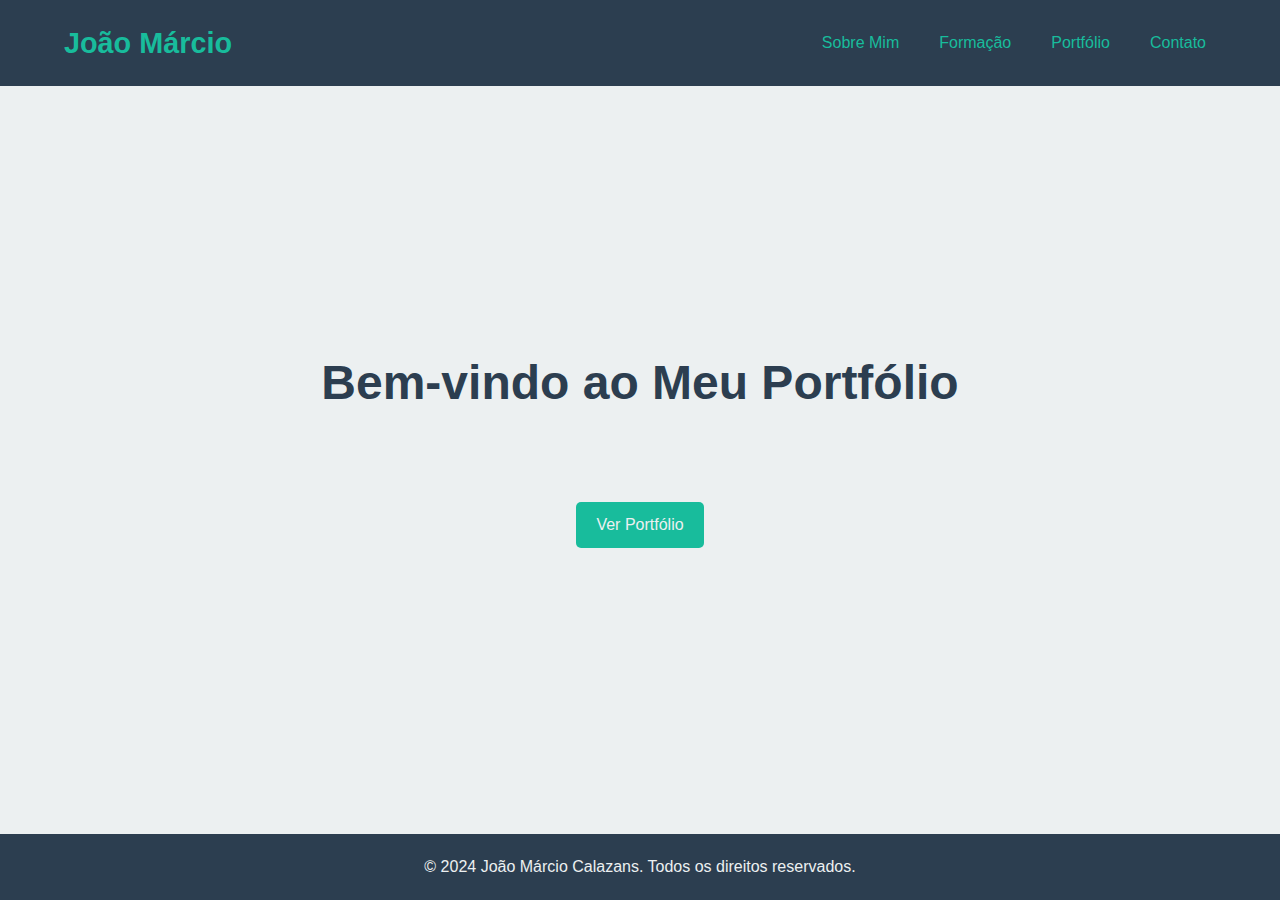
<file: index.html>
<!DOCTYPE html>
<html lang="pt-BR">
<head>
    <meta charset="UTF-8">
    <meta name="viewport" content="width=device-width, initial-scale=1.0">
    <title>Meu Portfólio</title>
    <link rel="stylesheet" href="style.css">
</head>
<body>
    <header>
        <div class="container">
            <h1>João Márcio</h1>
            <nav id="barra-navegacao">
                <ul>
                    <!--<li><a href="index.html">Início</a></li> -->
                    <li><a href="sobre.html">Sobre Mim</a></li>
                    <li><a href="formacao.html">Formação</a></li>
                    <li><a href="portfolio.html">Portfólio</a></li>
                    <li><a href="contato.html">Contato</a></li>
                </ul>
            </nav>
            <div class="menu-hamburger" id="menu-hamburger">
                <span></span>
                <span></span>
                <span></span>
            </div>
        </div>
    </header>
    <main>
        <section class="hero">
            <h2>Bem-vindo ao Meu Portfólio</h2>
            <p>Descubra mais sobre mim e meus projetos.</p>
            <a href="portfolio.html" class="botao">Ver Portfólio</a>
        </section>
    </main>
    <footer>
        <p>&copy; 2024 João Márcio Calazans. Todos os direitos reservados.</p>
    </footer>
    
    <script src="script.js"></script>
</body>
</html>
</file>
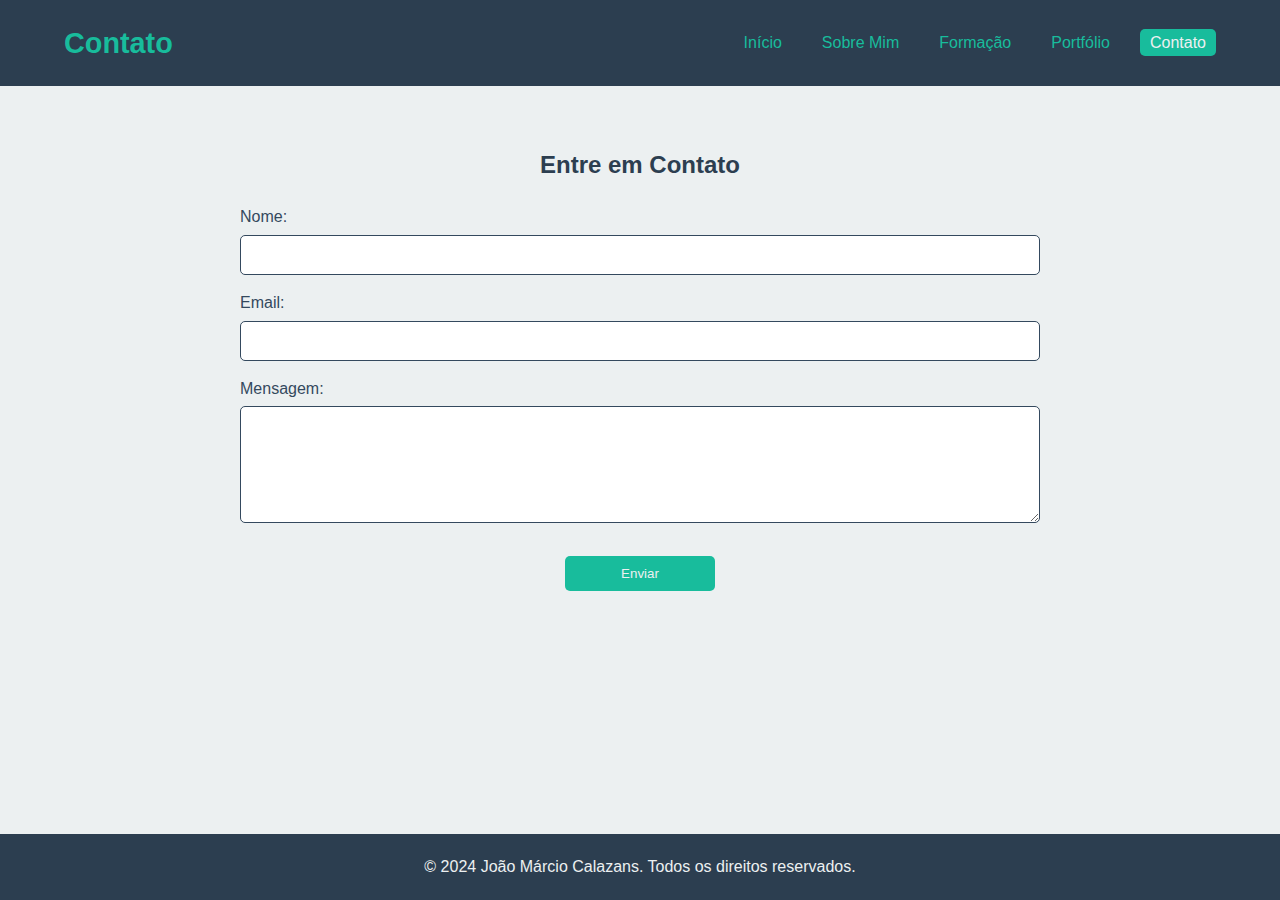
<file: contato.html>
<!DOCTYPE html>
<html lang="pt-BR">
<head>
    <meta charset="UTF-8">
    <meta name="viewport" content="width=device-width, initial-scale=1.0">
    <title>Contato</title>
    <link rel="stylesheet" href="style.css">
</head>
<body>
    <header>
        <div class="container">
            <h1>Contato</h1>
            <nav id="barra-navegacao">
                <ul>
                    <li><a href="index.html">Início</a></li>
                    <li><a href="sobre.html">Sobre Mim</a></li>
                    <li><a href="formacao.html">Formação</a></li>
                    <li><a href="portfolio.html">Portfólio</a></li>
                    <li><a href="contato.html" class="ativo">Contato</a></li>
                </ul>
            </nav>
            <div class="menu-hamburger" id="menu-hamburger">
                <span></span>
                <span></span>
                <span></span>
            </div>
        </div>
    </header>
    <main>
        <section class="contato">
            <h2>Entre em Contato</h2>
            <form id="formularioContato">
                <div class="grupo-formulario">
                    <label for="nome">Nome:</label>
                    <input type="text" id="nome" name="nome" required>
                </div>
                <div class="grupo-formulario">
                    <label for="email">Email:</label>
                    <input type="email" id="email" name="email" required>
                </div>
                <div class="grupo-formulario">
                    <label for="mensagem">Mensagem:</label>
                    <textarea id="mensagem" name="mensagem" rows="5" required></textarea>
                </div>
                <button type="submit" class="botao">Enviar</button>
                <p id="mensagemFormulario"></p>
            </form>
        </section>
    </main>
    <footer>
        <p>&copy; 2024 João Márcio Calazans. Todos os direitos reservados.</p>
    </footer>
    
    <script src="script.js"></script>
</body>
</html>
</file>
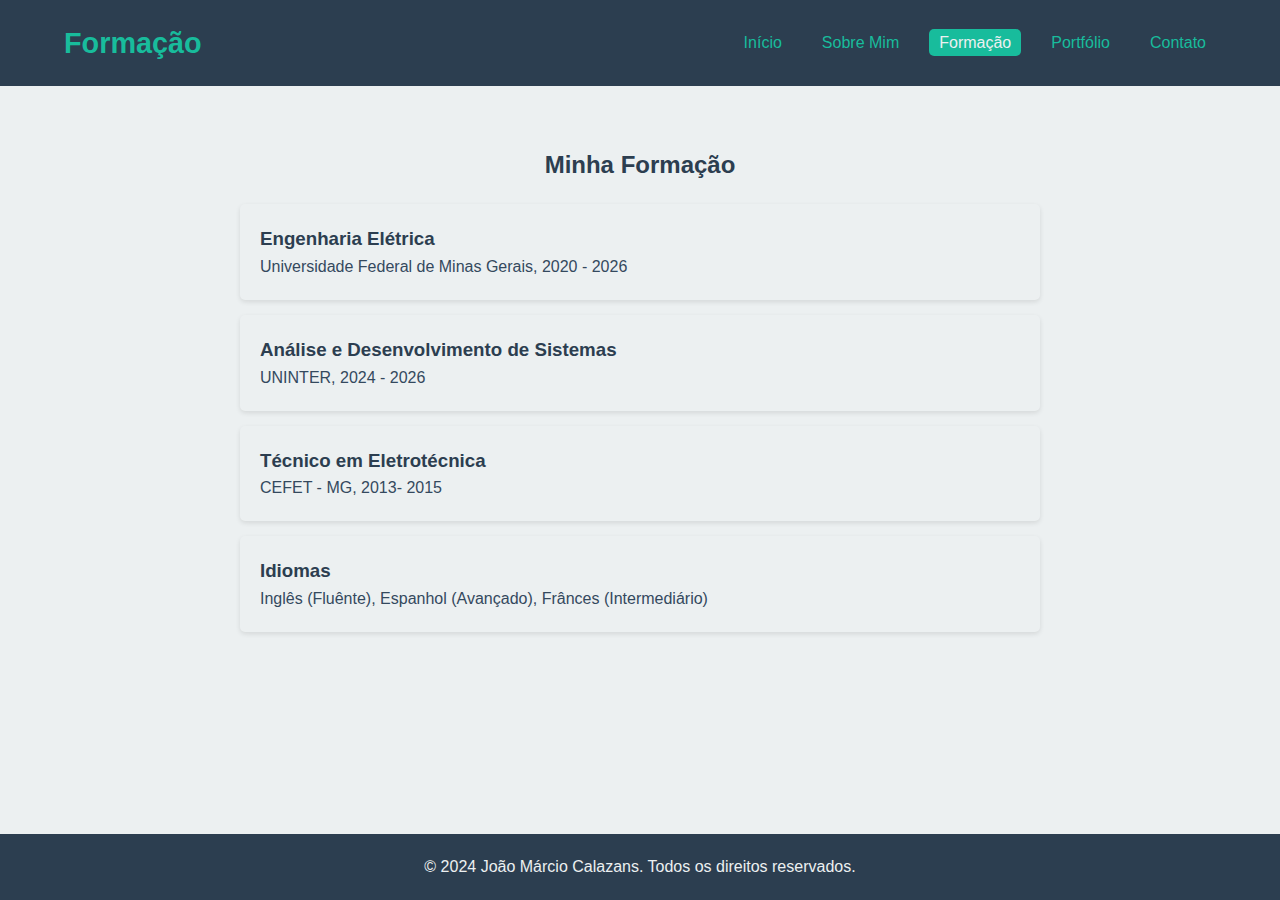
<file: formacao.html>
<!DOCTYPE html>
<html lang="pt-BR">
<head>
    <meta charset="UTF-8">
    <meta name="viewport" content="width=device-width, initial-scale=1.0">
    <title>Formação</title>
    <link rel="stylesheet" href="style.css">
</head>
<body>
    <header>
        <div class="container">
            <h1>Formação</h1>
            <nav id="barra-navegacao">
                <ul>
                    <li><a href="index.html">Início</a></li>
                    <li><a href="sobre.html">Sobre Mim</a></li>
                    <li><a href="formacao.html" class="ativo">Formação</a></li>
                    <li><a href="portfolio.html">Portfólio</a></li>
                    <li><a href="contato.html">Contato</a></li>
                </ul>
            </nav>
            <div class="menu-hamburger" id="menu-hamburger">
                <span></span>
                <span></span>
                <span></span>
            </div>
        </div>
    </header>
    <main>
        <section class="formacao">
            <h2>Minha Formação</h2>
            <ul>
                <li>
                    <h3>Engenharia Elétrica</h3>
                    <p>Universidade Federal de Minas Gerais, 2020 - 2026</p>
                </li>
                <li>
                    <h3>Análise e Desenvolvimento de Sistemas</h3>
                    <p>UNINTER, 2024 - 2026</p>
                </li>
                <li>
                    <h3>Técnico em Eletrotécnica</h3>
                    <p>CEFET - MG, 2013- 2015</p>
                </li>
                <li>
                    <h3>Idiomas</h3>
                    <p>Inglês (Fluênte), Espanhol (Avançado), Frânces (Intermediário)</p>
                </li>
            </ul>
        </section>
    </main>
    <footer>
        <p>&copy; 2024 João Márcio Calazans. Todos os direitos reservados.</p>
    </footer>
    
    <script src="script.js"></script>
</body>
</html>
</file>
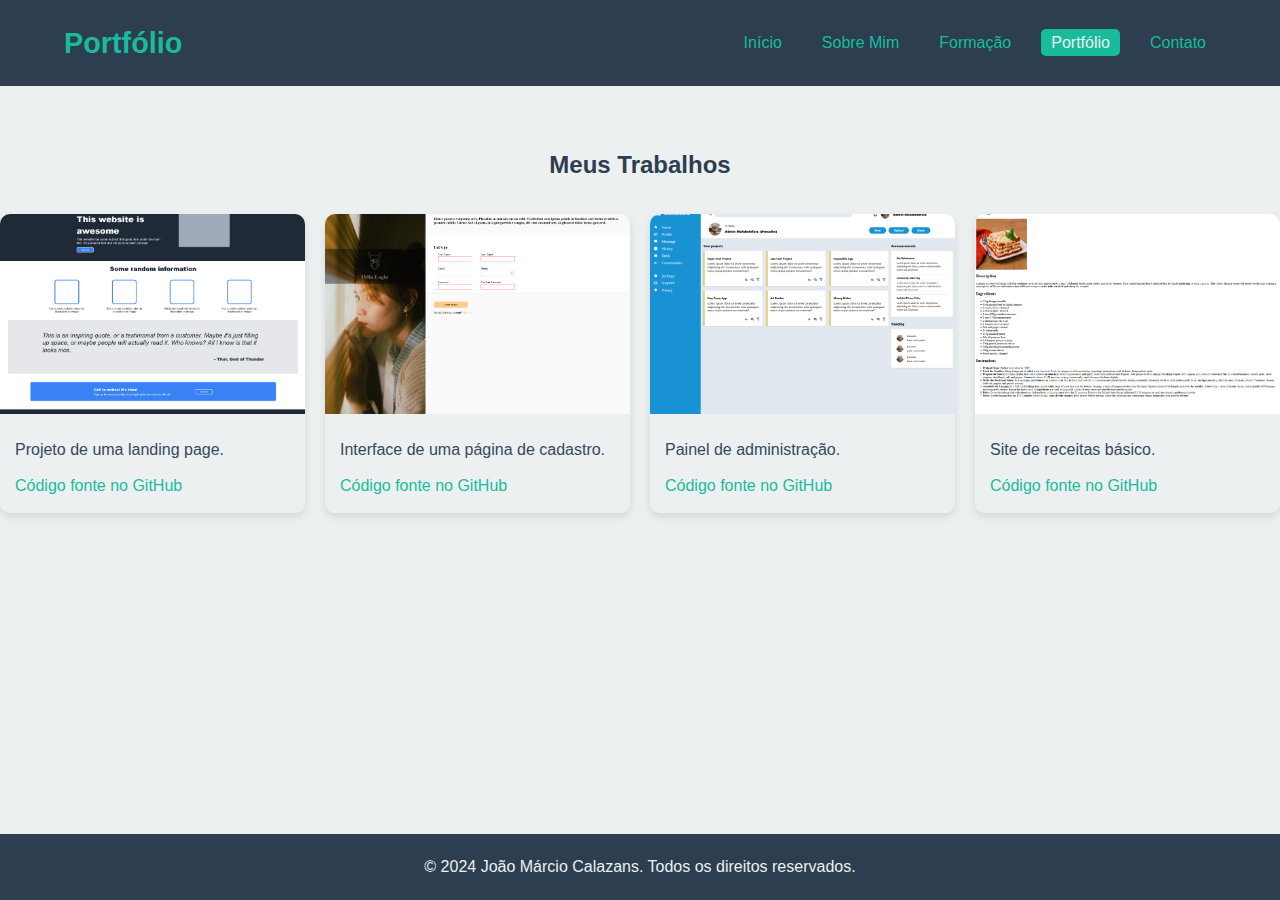
<file: portfolio.html>
<!DOCTYPE html>
<html lang="pt-BR">
<head>
    <meta charset="UTF-8">
    <meta name="viewport" content="width=device-width, initial-scale=1.0">
    <title>Portfólio</title>
    <link rel="stylesheet" href="style.css">
</head>
<body>
    <header>
        <div class="container">
            <h1>Portfólio</h1>
            <nav id="barra-navegacao">
                <ul>
                    <li><a href="index.html">Início</a></li>
                    <li><a href="sobre.html">Sobre Mim</a></li>
                    <li><a href="formacao.html">Formação</a></li>
                    <li><a href="portfolio.html" class="ativo">Portfólio</a></li>
                    <li><a href="contato.html">Contato</a></li>
                </ul>
            </nav>
            <div class="menu-hamburger" id="menu-hamburger">
                <span></span>
                <span></span>
                <span></span>
            </div>
        </div>
    </header>
    <main>
        <section class="projetos">
            <h2>Meus Trabalhos</h2>
            <div class="grade-projetos">
                <div class="cartao-projeto">
                    <div class="container-projeto">
                        <a href="https://jmcalazans.github.io/landing-page/" target="_blank" class="link-projeto">
                            <img src="img/landing-page.png" alt="Exemplo da Landing Page">
                            <div class="sobreposicao">
                                <h3>Landing Page</h3>
                            </div>
                        </a>
                        <div class="descricao-projeto">
                            <p>Projeto de uma landing page.</p>
                            <p><a href="https://github.com/jmcalazans/landing-page" target="_blank" class="link-codigo-fonte">Código fonte no GitHub</a></p>
                        </div>
                    </div>
                </div>
                <div class="cartao-projeto">
                    <div class="container-projeto">
                        <a href="https://jmcalazans.github.io/login-page/" target="_blank" class="link-projeto">
                            <img src="img/login-page.png" alt="Exemplo da Login Page">
                            <div class="sobreposicao">
                                <h3>Login Page</h3>
                            </div>
                        </a>
                        <div class="descricao-projeto">
                            <p>Interface de uma página de cadastro.</p>
                            <p><a href="https://github.com/jmcalazans/login-page" target="_blank" class="link-codigo-fonte">Código fonte no GitHub</a></p>
                        </div>
                    </div>
                </div>
                <div class="cartao-projeto">
                    <div class="container-projeto">
                        <a href="https://jmcalazans.github.io/adm-dashboard/" target="_blank" class="link-projeto">
                            <img src="img/adm-dashboard.png" alt="Exemplo do Admin Dashboard">
                            <div class="sobreposicao">
                                <h3>Admin Dashboard</h3>
                            </div>
                        </a>
                        <div class="descricao-projeto">
                            <p>Painel de administração.</p>
                            <p><a href="https://github.com/jmcalazans/adm-dashboard" target="_blank" class="link-codigo-fonte">Código fonte no GitHub</a></p>
                        </div>
                    </div>
                </div>
                <div class="cartao-projeto">
                    <div class="container-projeto">
                        <a href="https://jmcalazans.github.io/odin-recipes/" target="_blank" class="link-projeto">
                            <img src="img/recipes.png" alt="Exemplo do Odin Recipes">
                            <div class="sobreposicao">
                                <h3>Odin Recipes</h3>
                            </div>
                        </a>
                        <div class="descricao-projeto">
                            <p>Site de receitas básico.</p>
                            <p><a href="https://github.com/jmcalazans/odin-recipes" target="_blank" class="link-codigo-fonte">Código fonte no GitHub</a></p>
                        </div>
                    </div>
                </div>
            </div>
        </section>
    </main>
    <footer>
        <p>&copy; 2024 João Márcio Calazans. Todos os direitos reservados.</p>
    </footer>
    
    <script src="script.js"></script>
</body>
</html>
</file>
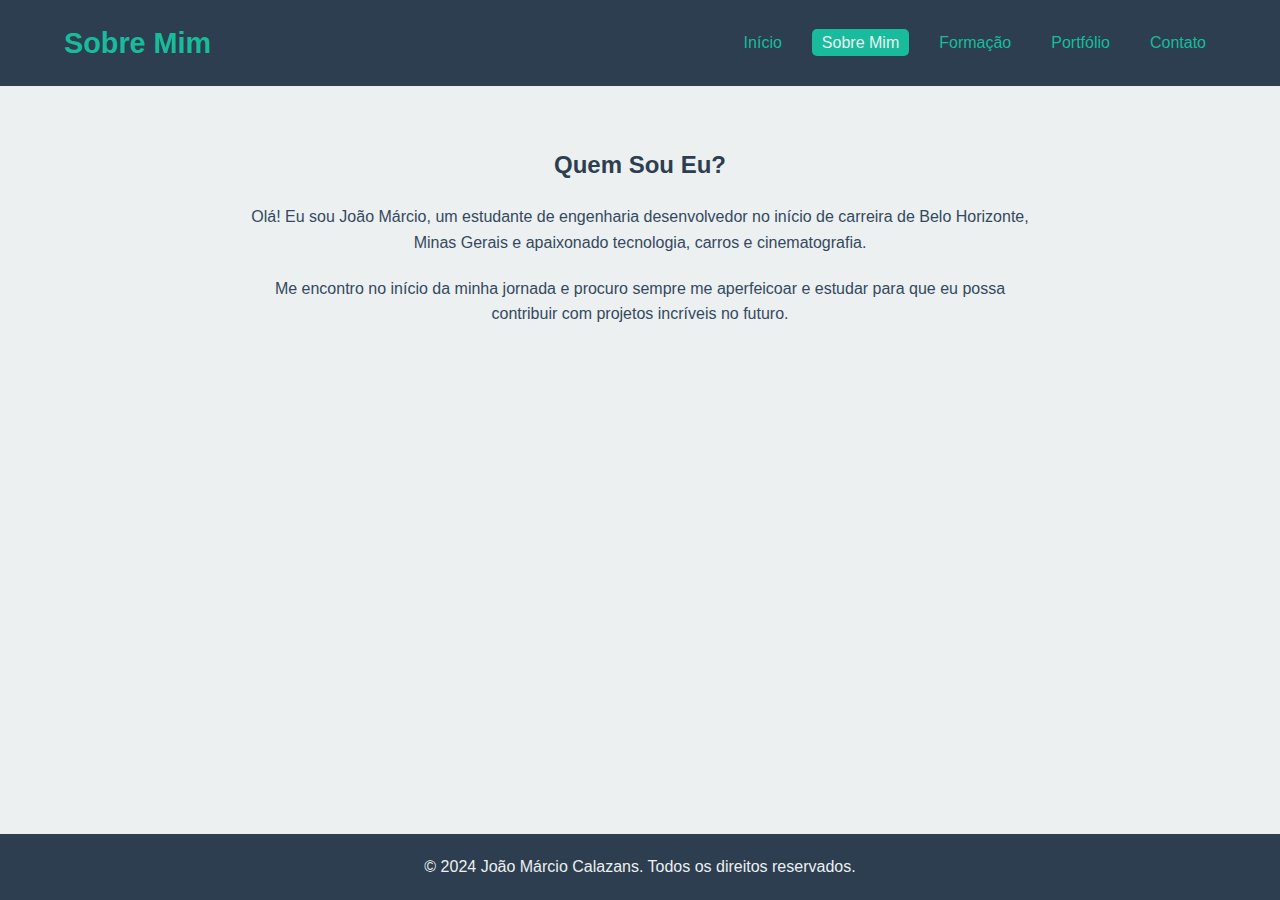
<file: sobre.html>
<!DOCTYPE html>
<html lang="pt-BR">
<head>
    <meta charset="UTF-8">
    <meta name="viewport" content="width=device-width, initial-scale=1.0">
    <title>Sobre Mim</title>
    <link rel="stylesheet" href="style.css">
</head>
<body>
    <header>
        <div class="container">
            <h1>Sobre Mim</h1>
            <nav id="barra-navegacao">
                <ul>
                    <li><a href="index.html">Início</a></li>
                    <li><a href="sobre.html" class="ativo">Sobre Mim</a></li>
                    <li><a href="formacao.html">Formação</a></li>
                    <li><a href="portfolio.html">Portfólio</a></li>
                    <li><a href="contato.html">Contato</a></li>
                </ul>
            </nav>
            <div class="menu-hamburger" id="menu-hamburger">
                <span></span>
                <span></span>
                <span></span>
            </div>
        </div>
    </header>
    <main>
        <section class="sobre">
            <h2>Quem Sou Eu?</h2>
            <p>Olá! Eu sou João Márcio, um estudante de engenharia  desenvolvedor no início de carreira de Belo Horizonte, Minas Gerais e apaixonado tecnologia, carros e cinematografia.
            <p>Me encontro no início da minha jornada e procuro sempre me aperfeicoar e estudar para que eu possa contribuir com projetos incríveis no futuro.</p> 
        </section>
    </main>
    <footer>
        <p>&copy; 2024 João Márcio Calazans. Todos os direitos reservados.</p>
    </footer>
    
    <script src="script.js"></script>
</body>
</html>
</file>
<file: style.css>
* {
    margin: 0;
    padding: 0;
    box-sizing: border-box;
}

/* paleta */
:root {
    --cor-primaria: #2c3e50;
    --cor-secundaria: #18bc9c;
    --cor-clara: #ecf0f1;
    --cor-escura: #34495e;
    --cor-destaque: #e74c3c;
}

/* tipo */
body {
    font-family: 'Segoe UI', Tahoma, Geneva, Verdana, sans-serif;
    background-color: var(--cor-clara);
    color: var(--cor-escura);
    line-height: 1.6;
}

h1, h2, h3 {
    color: var(--cor-primaria);
}

a {
    color: var(--cor-secundaria);
    text-decoration: none;
    transition: color 0.3s ease;
}

a:hover {
    color: var(--cor-destaque);
}

/* container */
.container {
    width: 90%;
    max-width: 1200px;
    margin: auto;
    padding: 20px 0;
}

/* header */
header h1 {
    font-size: 2rem;
    color: var(--cor-secundaria);
}

header h1 span {
    font-weight: bold;
    color: var(--cor-destaque);
}
header {
    background-color: var(--cor-primaria);
    color: var(--cor-clara);
    position: sticky;
    top: 0;
    z-index: 1000;
}

header .container {
    display: flex;
    align-items: center;
    justify-content: space-between;
}

header h1 {
    font-size: 1.8rem;
}

nav ul {
    list-style: none;
    display: flex;
    align-items: center;
}

nav ul li {
    margin-left: 20px;
}

nav ul li a {
    font-size: 1rem;
    padding: 5px 10px;
    border-radius: 5px;
}

nav ul li a.ativo,
nav ul li a:hover {
    background-color: var(--cor-secundaria);
    color: var(--cor-clara);
}

/* menu hamburger */
.menu-hamburger {
    display: none;
    flex-direction: column;
    cursor: pointer;
}

.menu-hamburger span {
    height: 3px;
    width: 25px;
    background: var(--cor-clara);
    margin-bottom: 4px;
    border-radius: 5px;
}

/* hero section */
.hero {
    color: var(--cor-clara);
    height: 80vh;
    display: flex;
    flex-direction: column;
    align-items: center;
    justify-content: center;
    text-align: center;
}

.hero h2 {
    font-size: 3rem;
    margin-bottom: 20px;
}

.hero p {
    font-size: 1.2rem;
    margin-bottom: 30px;
    max-width: 600px;
}

.botao {
    padding: 10px 20px;
    background-color: var(--cor-secundaria);
    color: var(--cor-clara);
    border: none;
    border-radius: 5px;
    cursor: pointer;
    transition: background-color 0.3s ease;
}

.botao:hover {
    background-color: var(--cor-destaque);
}

/* sobre section */
.sobre, .formacao, .projetos, .contato {
    padding: 60px 0;
    text-align: center;
}

.sobre p, .formacao ul, .contato form {
    max-width: 800px;
    margin: 20px auto;
}

/* formacao section */
.formacao ul {
    list-style: none;
    text-align: left;
}

.formacao ul li {
    background: var(--cor-clara);
    padding: 20px;
    margin-bottom: 15px;
    border-radius: 5px;
    box-shadow: 0 2px 5px rgba(0,0,0,0.1);
}

/* projetos section */
.projetos {
    padding: 60px 0;
    text-align: center;
}

.projetos h2 {
    margin-bottom: 30px;
}

.grade-projetos {
    display: grid;
    grid-template-columns: repeat(auto-fit, minmax(250px, 1fr));
    gap: 20px;
}

.cartao-projeto {
    background: var(--cor-clara);
    border-radius: 10px;
    overflow: hidden;
    box-shadow: 0 4px 8px rgba(0,0,0,0.1);
    transition: transform 0.3s ease, box-shadow 0.3s ease;
    position: relative;
}

.cartao-projeto:hover {
    transform: translateY(-10px);
    box-shadow: 0 8px 16px rgba(0,0,0,0.2);
}

.cartao-projeto img {
    width: 100%;
    height: 200px;
    object-fit: cover;
}

.sobreposicao { /*hover*/
    background: rgba(0, 0, 0, .3);
    color: var(--cor-clara);
    position: absolute;
    top: 0px;
    left: 0;
    width: 100%;
    height: calc(100% - 80px);
    opacity: 0;
    display: flex;
    align-items: center;
    justify-content: center;
    transition: opacity 0.3s ease;
    padding: 10px;
    box-sizing: border-box; 
    
}

.cartao-projeto a:hover .sobreposicao {
    opacity: 1;
}

.descricao-projeto {
    padding: 15px;
    text-align: left;
    background: var(--cor-clara);
    z-index: 1; /*descrição acima da img <<<<<<<<<<<<<*/
    position: relative;
}

.link-codigo-fonte {
    color: var(--cor-secundaria);
    text-decoration: none;
    display: block; 
    margin-top: 10px;
}

.link-codigo-fonte:hover {
    color: var(--cor-destaque);
}

/* contato section */
.contato form {
    display: flex;
    flex-direction: column;
    align-items: center;
}

.grupo-formulario {
    width: 100%;
    margin-bottom: 15px;
}

.grupo-formulario label {
    display: block;
    margin-bottom: 5px;
    text-align: left;
}

.grupo-formulario input,
.grupo-formulario textarea {
    width: 100%;
    padding: 10px;
    border: 1px solid var(--cor-escura);
    border-radius: 5px;
    font-size: 1rem;
}

button.botao {
    width: 150px;
    margin-top: 10px;
}

#mensagemFormulario {
    margin-top: 15px;
    color: var(--cor-destaque);
}

/* footer */
footer {
    background-color: var(--cor-primaria);
    color: var(--cor-clara);
    text-align: center;
    padding: 20px 0;
    position: relative;
}

/* media queries */
@media (max-width: 768px) {
    nav ul {
        flex-direction: column;
        position: absolute;
        top: 60px;
        left: -100%;
        width: 100%;
        background-color: var(--cor-primaria);
        transition: left 0.3s ease;
    }

    nav ul.ativo {
        left: 0;
    }

    nav ul li {
        margin: 15px 0;
        text-align: center;
    }

    .menu-hamburger {
        display: flex;
    }

    .hero h2 {
        font-size: 2.5rem;
    }

    .hero p {
        font-size: 1rem;
    }
}
/* garante que o rodape fique no final */
html, body {
    height: 100%;
    margin: 0;
}

body {
    display: flex;
    flex-direction: column;
}
main {
    flex: 1;
}
</file>
